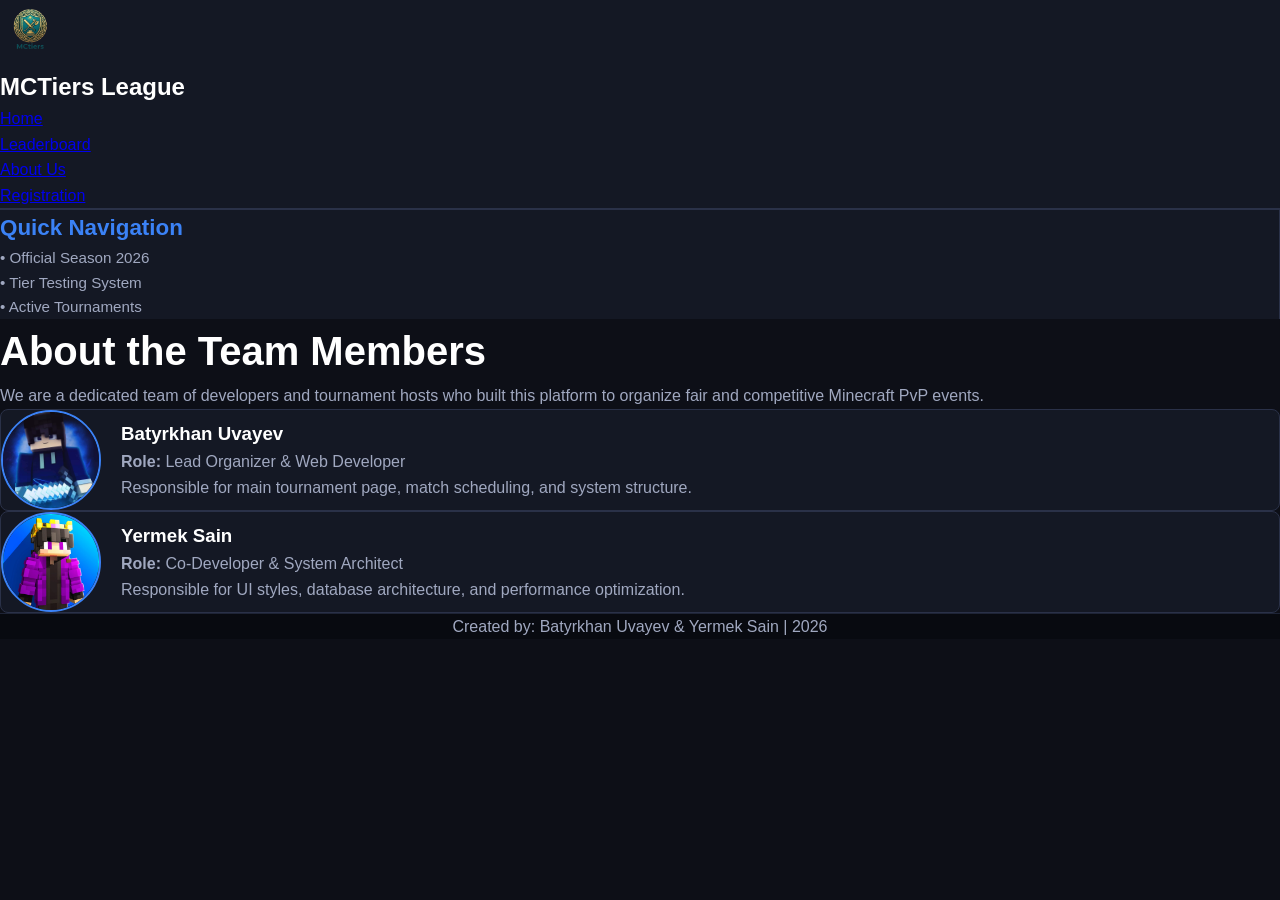
<file: About.html>
<!DOCTYPE html>
<html lang="en">
<head>
    <meta charset="UTF-8">
    <meta name="viewport" content="width=device-width, initial-scale=1.0">
    <title>About Us - Minecraft PvP Championship</title>
    <link rel="stylesheet" href="css/style.css">
</head>
<body>

<div class="page">
    <header>
        <div class="header-brand">
            <img src="images/logo.png" alt="MCTiers Logo" class="logo-img">
            <h2>MCTiers League</h2>
        </div>
        <nav>
            <ul>
                <li><a href="index.html">Home</a></li>
                <li><a href="leaderboard.html">Leaderboard</a></li>
                <li><a href="about.html" class="active">About Us</a></li>
                <li><a href="contact.html">Registration</a></li>
            </ul>
        </nav>
    </header>

    <aside>
        <h2>Quick Navigation</h2>
        <p>• Official Season 2026</p>
        <p>• Tier Testing System</p>
        <p>• Active Tournaments</p>
    </aside>

    <main>
        <h1>About the Team Members</h1>
        <p>We are a dedicated team of developers and tournament hosts who built this platform to organize fair and competitive Minecraft PvP events.</p>

        <div class="team-member">
            <img src="images/profile1.jpg" alt="Batyrkhan Uvayev" class="member-avatar">
            <div>
                <h3>Batyrkhan Uvayev</h3>
                <p><strong>Role:</strong> Lead Organizer & Web Developer</p>
                <p>Responsible for main tournament page, match scheduling, and system structure.</p>
            </div>
        </div>

        <div class="team-member">
            <img src="images/profile2.png" alt="Yermek Sain" class="member-avatar">
            <div>
                <h3>Yermek Sain</h3>
                <p><strong>Role:</strong> Co-Developer & System Architect</p>
                <p>Responsible for UI styles, database architecture, and performance optimization.</p>
            </div>
        </div>
    </main>

    <footer>
        <p>Created by: Batyrkhan Uvayev & Yermek Sain | 2026</p>
    </footer>
</div>

</body>
</html>
</file>
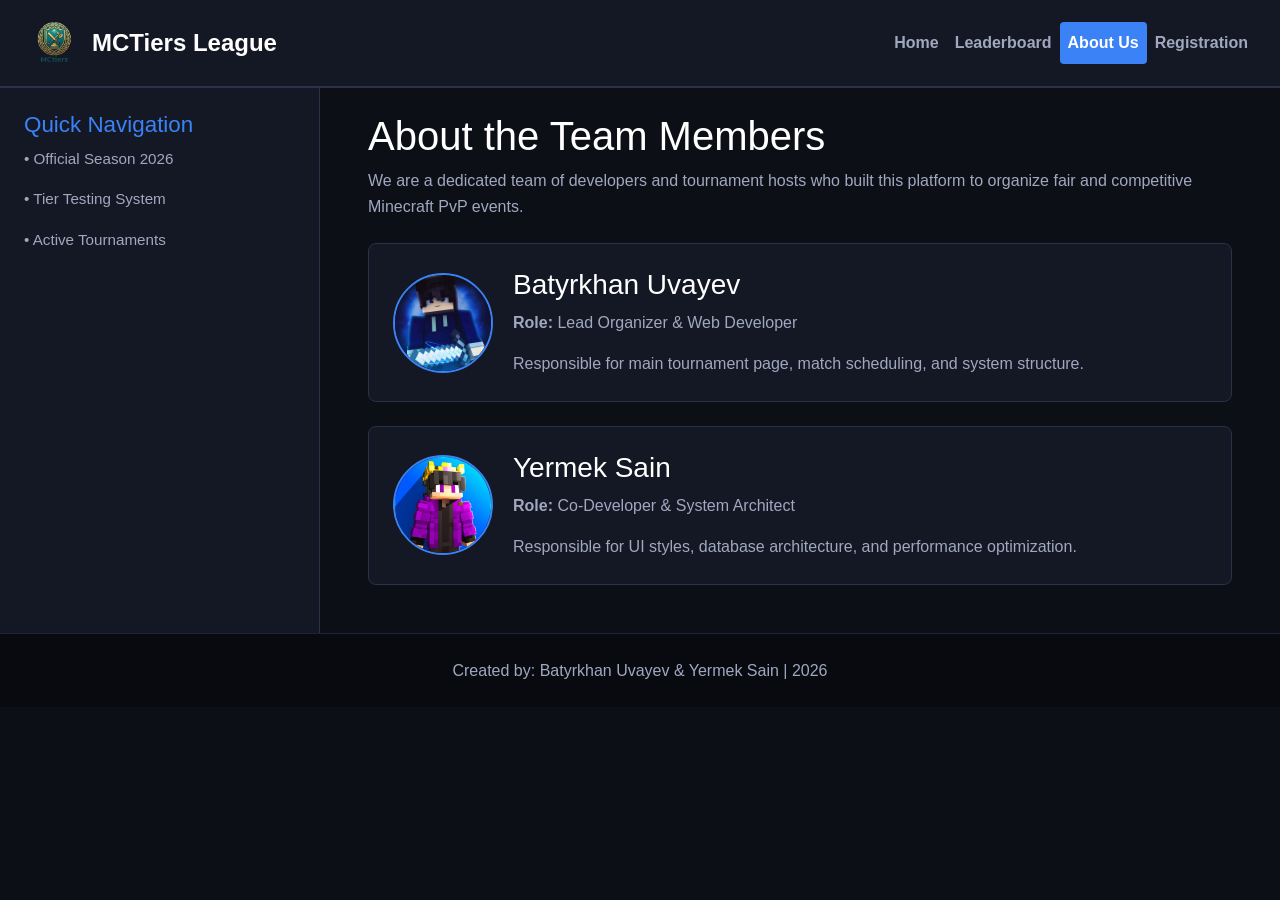
<file: about.html>
<!DOCTYPE html>
<html lang="en">
<head>
    <meta charset="UTF-8">
    <meta name="viewport" content="width=device-width, initial-scale=1.0">
    <title>About Us - Minecraft PvP Championship</title>
    <link href="https://cdn.jsdelivr.net/npm/bootstrap@5.3.3/dist/css/bootstrap.min.css" rel="stylesheet">
    <link rel="stylesheet" href="css/style.css">
</head>
<body>

<div class="page">

    <header>
        <nav class="navbar navbar-expand-lg navbar-dark">
            <div class="container-fluid px-sm-2 px-lg-4">

                <a class="navbar-brand d-flex align-items-center gap-2" href="index.html">
                    <img src="images/logo.png" alt="MCTiers League logo" class="logo-img">
                    <span>MCTiers League</span>
                </a>

                <button class="navbar-toggler" type="button" data-bs-toggle="collapse" data-bs-target="#mainNav"
                        aria-controls="mainNav" aria-expanded="false" aria-label="Toggle navigation">
                    <span class="navbar-toggler-icon"></span>
                </button>

                <div class="collapse navbar-collapse" id="mainNav">
                    <ul class="navbar-nav ms-auto">
                        <li class="nav-item"><a class="nav-link" href="index.html">Home</a></li>
                        <li class="nav-item"><a class="nav-link" href="leaderboard.html">Leaderboard</a></li>
                        <li class="nav-item"><a class="nav-link active" href="about.html" aria-current="page">About Us</a></li>
                        <li class="nav-item"><a class="nav-link" href="contact.html">Registration</a></li>
                    </ul>
                </div>

            </div>
        </nav>
    </header>

    <div class="container-fluid">
        <div class="row">

            <aside class="col-lg-3 px-sm-3 px-lg-4 py-4">
                <h2>Quick Navigation</h2>
                <p>• Official Season 2026</p>
                <p>• Tier Testing System</p>
                <p>• Active Tournaments</p>
            </aside>

            <main class="col-lg-9 py-4 px-sm-3 px-lg-5">

                <h1>About the Team Members</h1>
                <p class="mb-4">We are a dedicated team of developers and tournament hosts who built this platform to organize fair and competitive Minecraft PvP events.</p>

                <div class="team-member p-3 p-lg-4 mb-4">
                    <img src="images/profile1.jpg" alt="Batyrkhan Uvayev" class="member-avatar">
                    <div>
                        <h3>Batyrkhan Uvayev</h3>
                        <p><strong>Role:</strong> Lead Organizer & Web Developer</p>
                        <p class="mb-0">Responsible for main tournament page, match scheduling, and system structure.</p>
                    </div>
                </div>

                <div class="team-member p-3 p-lg-4 mb-4">
                    <img src="images/profile2.png" alt="Yermek Sain" class="member-avatar">
                    <div>
                        <h3>Yermek Sain</h3>
                        <p><strong>Role:</strong> Co-Developer & System Architect</p>
                        <p class="mb-0">Responsible for UI styles, database architecture, and performance optimization.</p>
                    </div>
                </div>

            </main>

        </div>
    </div>

    <footer class="py-4">
        <p class="mb-0">Created by: Batyrkhan Uvayev & Yermek Sain | 2026</p>
    </footer>

</div>

<script src="https://cdn.jsdelivr.net/npm/bootstrap@5.3.3/dist/js/bootstrap.bundle.min.js"></script>
</body>
</html>
</file>
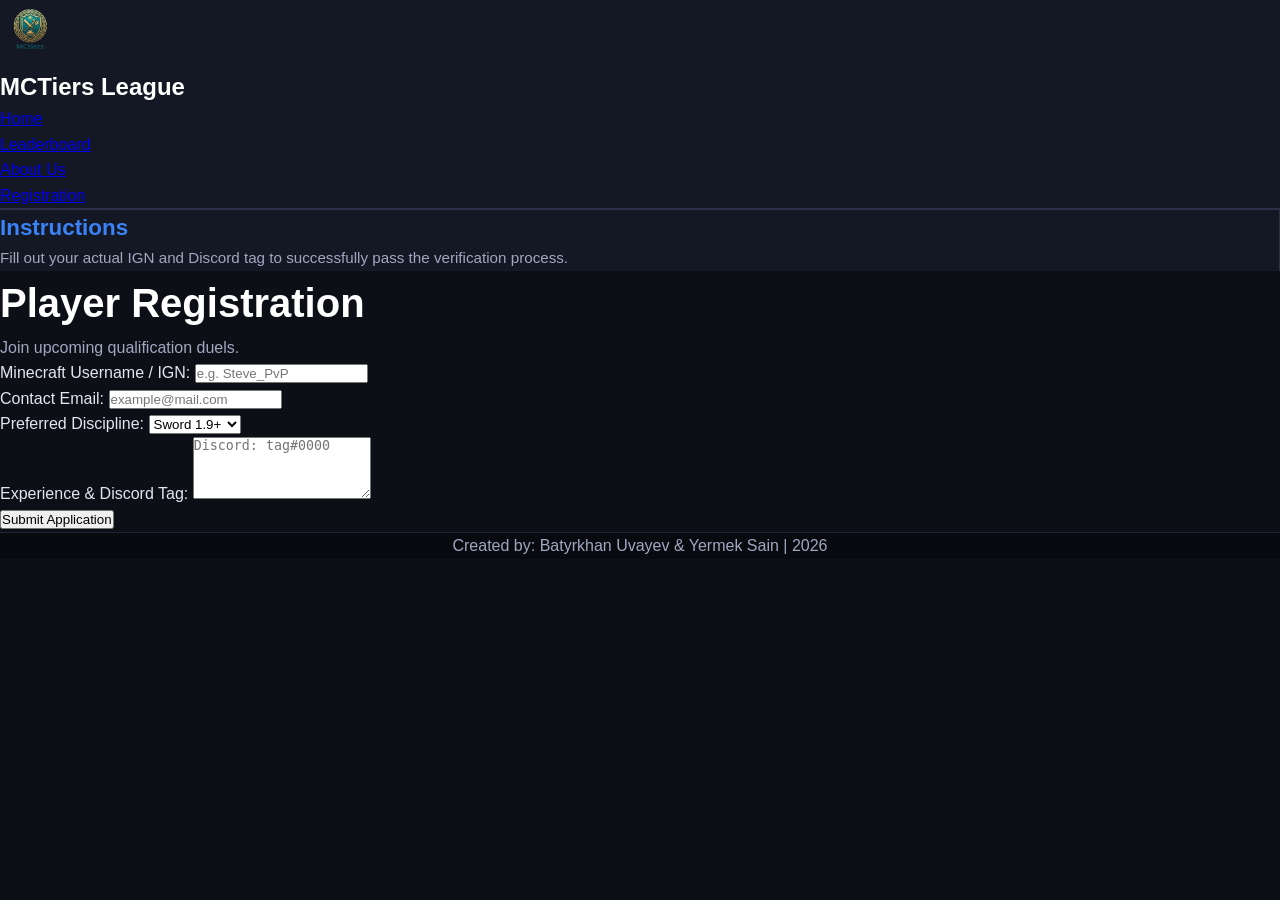
<file: Contact.html>
<!DOCTYPE html>
<html lang="en">
<head>
    <meta charset="UTF-8">
    <meta name="viewport" content="width=device-width, initial-scale=1.0">
    <title>Registration - Minecraft PvP Championship</title>
    <link rel="stylesheet" href="css/style.css">
</head>
<body>

<div class="page">
    <header>
        <div class="header-brand">
            <img src="images/logo.png" alt="MCTiers Logo" class="logo-img">
            <h2>MCTiers League</h2>
        </div>
        <nav>
            <ul>
                <li><a href="index.html">Home</a></li>
                <li><a href="leaderboard.html">Leaderboard</a></li>
                <li><a href="about.html">About Us</a></li>
                <li><a href="contact.html" class="active">Registration</a></li>
            </ul>
        </nav>
    </header>

    <aside>
        <h2>Instructions</h2>
        <p>Fill out your actual IGN and Discord tag to successfully pass the verification process.</p>
    </aside>

    <main>
        <h1>Player Registration</h1>
        <p>Join upcoming qualification duels.</p>

        <form>
            <div class="form-group">
                <label for="ign">Minecraft Username / IGN:</label>
                <input type="text" id="ign" placeholder="e.g. Steve_PvP">
            </div>

            <div class="form-group">
                <label for="email">Contact Email:</label>
                <input type="email" id="email" placeholder="example@mail.com">
            </div>

            <div class="form-group">
                <label for="discipline">Preferred Discipline:</label>
                <select id="discipline">
                    <option>Sword 1.9+</option>
                    <option>Axe PvP</option>
                    <option>Crystal PvP</option>
                    <option>Pot PvP</option>
                </select>
            </div>

            <div class="form-group">
                <label for="experience">Experience & Discord Tag:</label>
                <textarea id="experience" rows="4" placeholder="Discord: tag#0000"></textarea>
            </div>

            <button type="submit" class="card-btn">Submit Application</button>
        </form>
    </main>

    <footer>
        <p>Created by: Batyrkhan Uvayev & Yermek Sain | 2026</p>
    </footer>
</div>

</body>
</html>
</file>
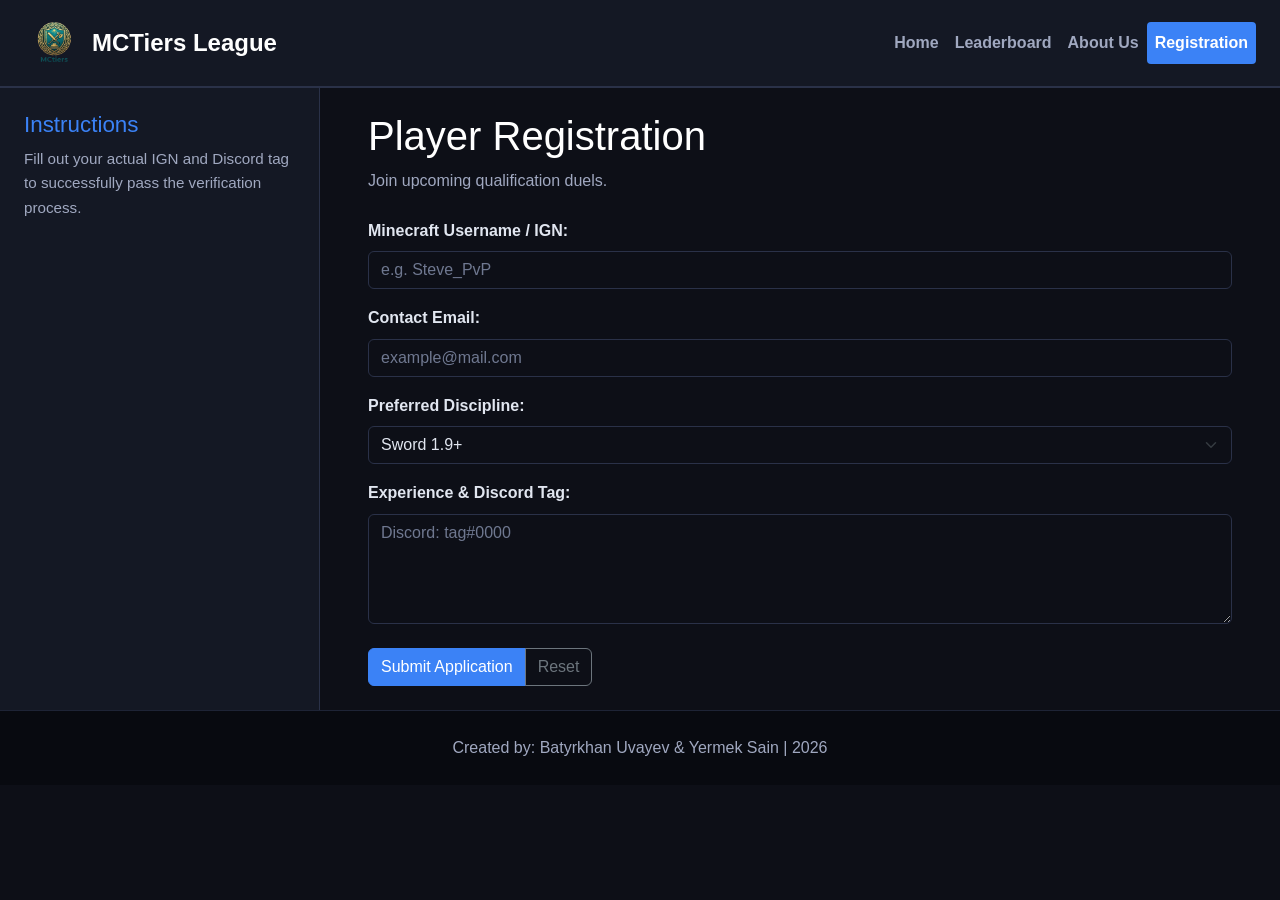
<file: contact.html>
<!DOCTYPE html>
<html lang="en">
<head>
    <meta charset="UTF-8">
    <meta name="viewport" content="width=device-width, initial-scale=1.0">
    <title>Registration - Minecraft PvP Championship</title>
    <link href="https://cdn.jsdelivr.net/npm/bootstrap@5.3.3/dist/css/bootstrap.min.css" rel="stylesheet">
    <link rel="stylesheet" href="css/style.css">
</head>
<body>

<div class="page">

    <header>
        <nav class="navbar navbar-expand-lg navbar-dark">
            <div class="container-fluid px-sm-2 px-lg-4">

                <a class="navbar-brand d-flex align-items-center gap-2" href="index.html">
                    <img src="images/logo.png" alt="MCTiers League logo" class="logo-img">
                    <span>MCTiers League</span>
                </a>

                <button class="navbar-toggler" type="button" data-bs-toggle="collapse" data-bs-target="#mainNav"
                        aria-controls="mainNav" aria-expanded="false" aria-label="Toggle navigation">
                    <span class="navbar-toggler-icon"></span>
                </button>

                <div class="collapse navbar-collapse" id="mainNav">
                    <ul class="navbar-nav ms-auto">
                        <li class="nav-item"><a class="nav-link" href="index.html">Home</a></li>
                        <li class="nav-item"><a class="nav-link" href="leaderboard.html">Leaderboard</a></li>
                        <li class="nav-item"><a class="nav-link" href="about.html">About Us</a></li>
                        <li class="nav-item"><a class="nav-link active" href="contact.html" aria-current="page">Registration</a></li>
                    </ul>
                </div>

            </div>
        </nav>
    </header>

    <div class="container-fluid">
        <div class="row">

            <aside class="col-lg-3 px-sm-3 px-lg-4 py-4">
                <h2>Instructions</h2>
                <p>Fill out your actual IGN and Discord tag to successfully pass the verification process.</p>
            </aside>

            <main class="col-lg-9 py-4 px-sm-3 px-lg-5">

                <h1>Player Registration</h1>
                <p class="mb-4">Join upcoming qualification duels.</p>

                <form>

                    <div class="mb-3">
                        <label for="ign" class="form-label">Minecraft Username / IGN:</label>
                        <input type="text" class="form-control" id="ign" placeholder="e.g. Steve_PvP" required>
                    </div>

                    <div class="mb-3">
                        <label for="email" class="form-label">Contact Email:</label>
                        <input type="email" class="form-control" id="email" placeholder="example@mail.com" required>
                    </div>

                    <div class="mb-3">
                        <label for="discipline" class="form-label">Preferred Discipline:</label>
                        <select id="discipline" class="form-select">
                            <option>Sword 1.9+</option>
                            <option>Axe PvP</option>
                            <option>Crystal PvP</option>
                            <option>Pot PvP</option>
                        </select>
                    </div>

                    <div class="mb-4">
                        <label for="experience" class="form-label">Experience & Discord Tag:</label>
                        <textarea id="experience" class="form-control" rows="4" placeholder="Discord: tag#0000" required></textarea>
                    </div>

                    <div class="btn-group" role="group" aria-label="Registration actions">
                        <button type="submit" class="btn btn-primary">Submit Application</button>
                        <button type="reset" class="btn btn-outline-secondary">Reset</button>
                    </div>

                </form>

            </main>

        </div>
    </div>

    <footer class="py-4">
        <p class="mb-0">Created by: Batyrkhan Uvayev & Yermek Sain | 2026</p>
    </footer>

</div>

<script src="https://cdn.jsdelivr.net/npm/bootstrap@5.3.3/dist/js/bootstrap.bundle.min.js"></script>
</body>
</html>
</file>
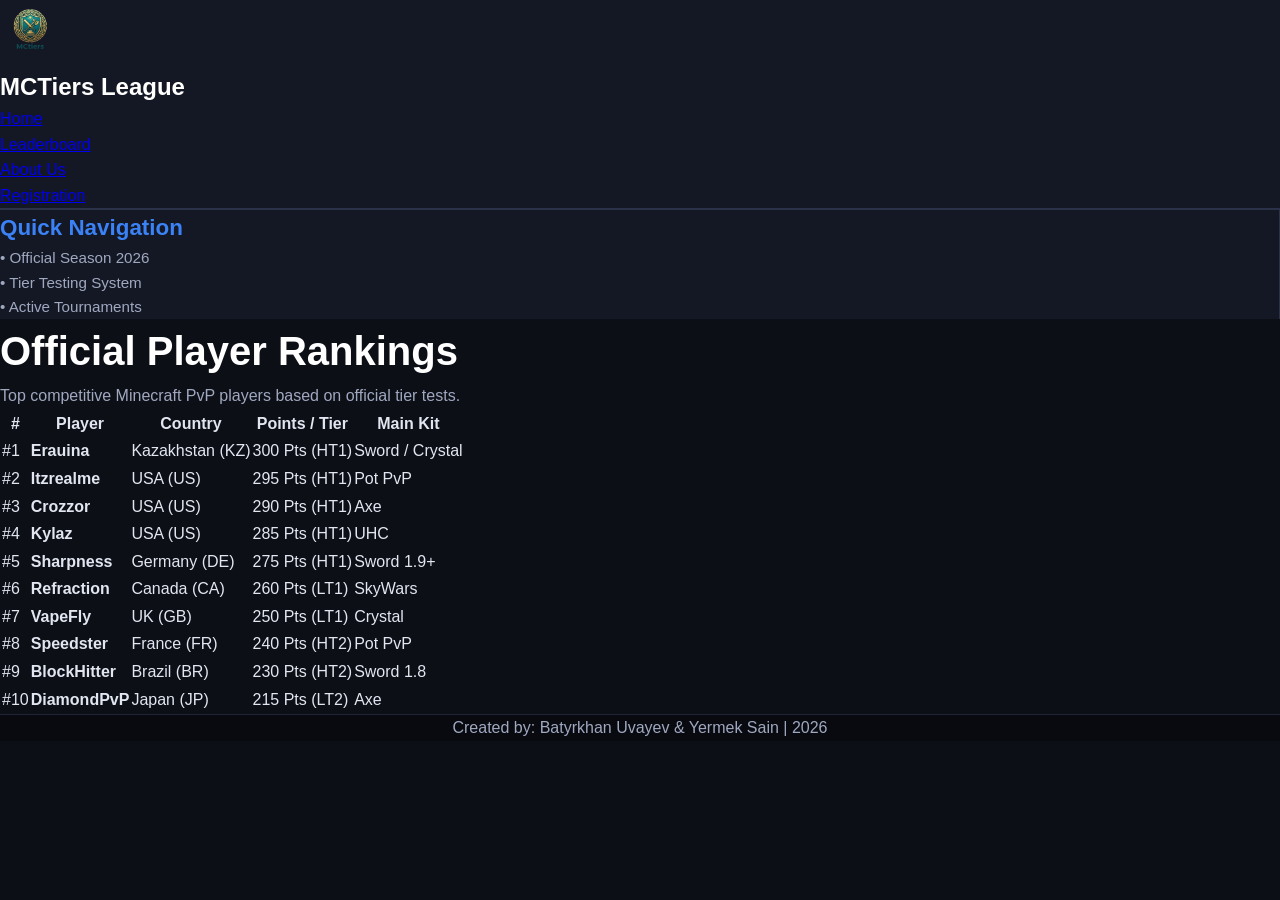
<file: Leaderboard.html>
<!DOCTYPE html>
<html lang="en">
<head>
    <meta charset="UTF-8">
    <meta name="viewport" content="width=device-width, initial-scale=1.0">
    <title>Leaderboard - Minecraft PvP Championship</title>
    <link rel="stylesheet" href="css/style.css">
</head>
<body>

<div class="page">
    <header>
        <div class="header-brand">
            <img src="images/logo.png" alt="MCTiers Logo" class="logo-img">
            <h2>MCTiers League</h2>
        </div>
        <nav>
            <ul>
                <li><a href="index.html">Home</a></li>
                <li><a href="leaderboard.html" class="active">Leaderboard</a></li>
                <li><a href="about.html">About Us</a></li>
                <li><a href="contact.html">Registration</a></li>
            </ul>
        </nav>
    </header>

    <aside>
        <h2>Quick Navigation</h2>
        <p>• Official Season 2026</p>
        <p>• Tier Testing System</p>
        <p>• Active Tournaments</p>
    </aside>

    <main>
        <h1>Official Player Rankings</h1>
        <p>Top competitive Minecraft PvP players based on official tier tests.</p>

        <table>
            <thead>
                <tr>
                    <th>#</th>
                    <th>Player</th>
                    <th>Country</th>
                    <th>Points / Tier</th>
                    <th>Main Kit</th>
                </tr>
            </thead>
            <tbody>
                <tr>
                    <td>#1</td>
                    <td><strong>Erauina</strong></td>
                    <td>Kazakhstan (KZ)</td>
                    <td>300 Pts (HT1)</td>
                    <td>Sword / Crystal</td>
                </tr>
                <tr>
                    <td>#2</td>
                    <td><strong>Itzrealme</strong></td>
                    <td>USA (US)</td>
                    <td>295 Pts (HT1)</td>
                    <td>Pot PvP</td>
                </tr>
                <tr>
                    <td>#3</td>
                    <td><strong>Crozzor</strong></td>
                    <td>USA (US)</td>
                    <td>290 Pts (HT1)</td>
                    <td>Axe</td>
                </tr>
                <tr>
                    <td>#4</td>
                    <td><strong>Kylaz</strong></td>
                    <td>USA (US)</td>
                    <td>285 Pts (HT1)</td>
                    <td>UHC</td>
                </tr>
                <tr>
                    <td>#5</td>
                    <td><strong>Sharpness</strong></td>
                    <td>Germany (DE)</td>
                    <td>275 Pts (HT1)</td>
                    <td>Sword 1.9+</td>
                </tr>
                <tr>
                    <td>#6</td>
                    <td><strong>Refraction</strong></td>
                    <td>Canada (CA)</td>
                    <td>260 Pts (LT1)</td>
                    <td>SkyWars</td>
                </tr>
                <tr>
                    <td>#7</td>
                    <td><strong>VapeFly</strong></td>
                    <td>UK (GB)</td>
                    <td>250 Pts (LT1)</td>
                    <td>Crystal</td>
                </tr>
                <tr>
                    <td>#8</td>
                    <td><strong>Speedster</strong></td>
                    <td>France (FR)</td>
                    <td>240 Pts (HT2)</td>
                    <td>Pot PvP</td>
                </tr>
                <tr>
                    <td>#9</td>
                    <td><strong>BlockHitter</strong></td>
                    <td>Brazil (BR)</td>
                    <td>230 Pts (HT2)</td>
                    <td>Sword 1.8</td>
                </tr>
                <tr>
                    <td>#10</td>
                    <td><strong>DiamondPvP</strong></td>
                    <td>Japan (JP)</td>
                    <td>215 Pts (LT2)</td>
                    <td>Axe</td>
                </tr>
            </tbody>
        </table>
    </main>

    <footer>
        <p>Created by: Batyrkhan Uvayev & Yermek Sain | 2026</p>
    </footer>
</div>

</body>
</html>
</file>
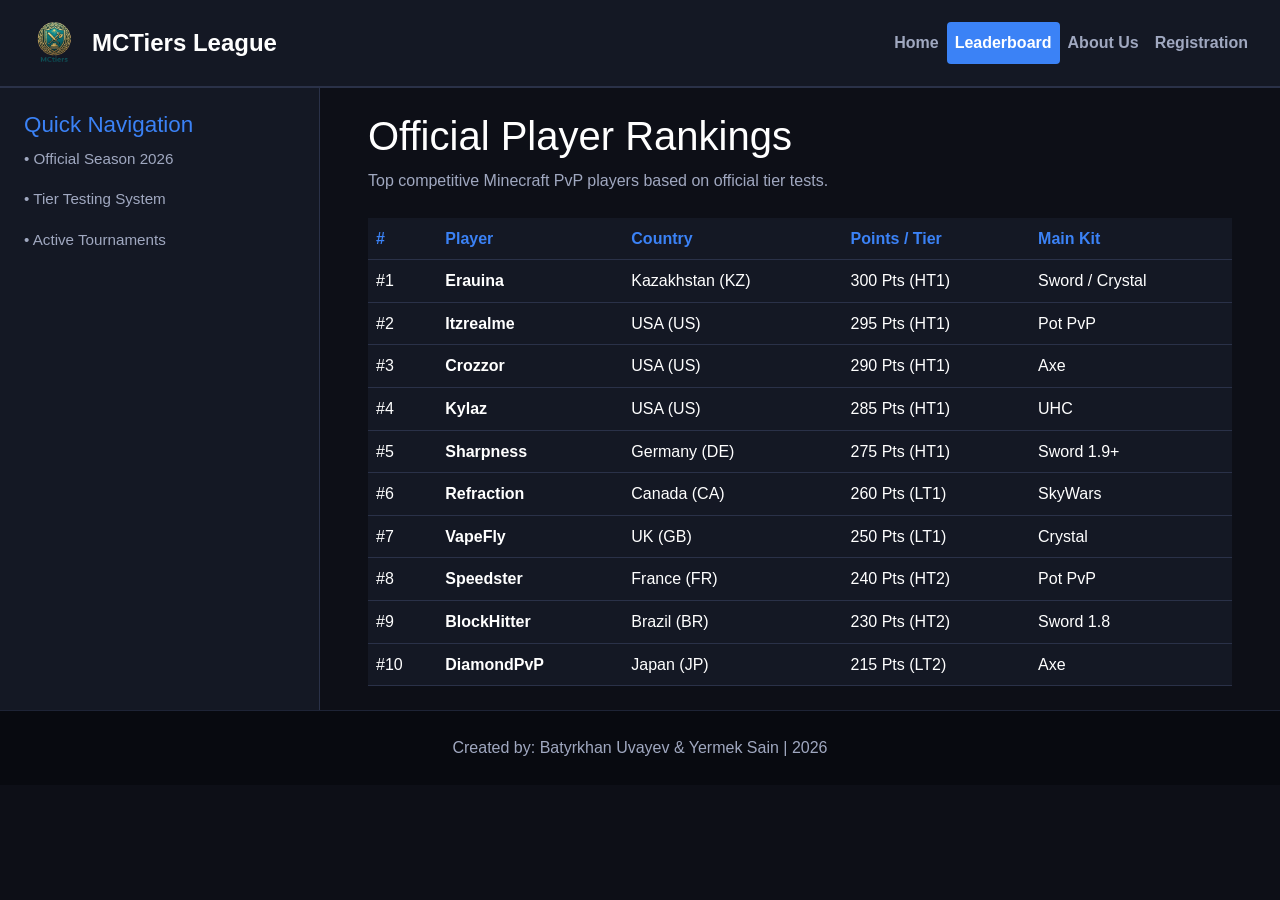
<file: leaderboard.html>
<!DOCTYPE html>
<html lang="en">
<head>
    <meta charset="UTF-8">
    <meta name="viewport" content="width=device-width, initial-scale=1.0">
    <title>Leaderboard - Minecraft PvP Championship</title>
    <link href="https://cdn.jsdelivr.net/npm/bootstrap@5.3.3/dist/css/bootstrap.min.css" rel="stylesheet">
    <link rel="stylesheet" href="css/style.css">
</head>
<body>

<div class="page">

    <header>
        <nav class="navbar navbar-expand-lg navbar-dark">
            <div class="container-fluid px-sm-2 px-lg-4">

                <a class="navbar-brand d-flex align-items-center gap-2" href="index.html">
                    <img src="images/logo.png" alt="MCTiers League logo" class="logo-img">
                    <span>MCTiers League</span>
                </a>

                <button class="navbar-toggler" type="button" data-bs-toggle="collapse" data-bs-target="#mainNav"
                        aria-controls="mainNav" aria-expanded="false" aria-label="Toggle navigation">
                    <span class="navbar-toggler-icon"></span>
                </button>

                <div class="collapse navbar-collapse" id="mainNav">
                    <ul class="navbar-nav ms-auto">
                        <li class="nav-item"><a class="nav-link" href="index.html">Home</a></li>
                        <li class="nav-item"><a class="nav-link active" href="leaderboard.html" aria-current="page">Leaderboard</a></li>
                        <li class="nav-item"><a class="nav-link" href="about.html">About Us</a></li>
                        <li class="nav-item"><a class="nav-link" href="contact.html">Registration</a></li>
                    </ul>
                </div>

            </div>
        </nav>
    </header>

    <div class="container-fluid">
        <div class="row">

            <aside class="col-lg-3 px-sm-3 px-lg-4 py-4">
                <h2>Quick Navigation</h2>
                <p>• Official Season 2026</p>
                <p>• Tier Testing System</p>
                <p>• Active Tournaments</p>
            </aside>

            <main class="col-lg-9 py-4 px-sm-3 px-lg-5">

                <h1>Official Player Rankings</h1>
                <p class="mb-4">Top competitive Minecraft PvP players based on official tier tests.</p>

                <div class="table-responsive">
                    <table class="table table-dark table-hover align-middle">
                        <thead>
                            <tr>
                                <th>#</th>
                                <th>Player</th>
                                <th>Country</th>
                                <th>Points / Tier</th>
                                <th>Main Kit</th>
                            </tr>
                        </thead>
                        <tbody>
                            <tr>
                                <td>#1</td>
                                <td><strong>Erauina</strong></td>
                                <td>Kazakhstan (KZ)</td>
                                <td>300 Pts (HT1)</td>
                                <td>Sword / Crystal</td>
                            </tr>
                            <tr>
                                <td>#2</td>
                                <td><strong>Itzrealme</strong></td>
                                <td>USA (US)</td>
                                <td>295 Pts (HT1)</td>
                                <td>Pot PvP</td>
                            </tr>
                            <tr>
                                <td>#3</td>
                                <td><strong>Crozzor</strong></td>
                                <td>USA (US)</td>
                                <td>290 Pts (HT1)</td>
                                <td>Axe</td>
                            </tr>
                            <tr>
                                <td>#4</td>
                                <td><strong>Kylaz</strong></td>
                                <td>USA (US)</td>
                                <td>285 Pts (HT1)</td>
                                <td>UHC</td>
                            </tr>
                            <tr>
                                <td>#5</td>
                                <td><strong>Sharpness</strong></td>
                                <td>Germany (DE)</td>
                                <td>275 Pts (HT1)</td>
                                <td>Sword 1.9+</td>
                            </tr>
                            <tr>
                                <td>#6</td>
                                <td><strong>Refraction</strong></td>
                                <td>Canada (CA)</td>
                                <td>260 Pts (LT1)</td>
                                <td>SkyWars</td>
                            </tr>
                            <tr>
                                <td>#7</td>
                                <td><strong>VapeFly</strong></td>
                                <td>UK (GB)</td>
                                <td>250 Pts (LT1)</td>
                                <td>Crystal</td>
                            </tr>
                            <tr>
                                <td>#8</td>
                                <td><strong>Speedster</strong></td>
                                <td>France (FR)</td>
                                <td>240 Pts (HT2)</td>
                                <td>Pot PvP</td>
                            </tr>
                            <tr>
                                <td>#9</td>
                                <td><strong>BlockHitter</strong></td>
                                <td>Brazil (BR)</td>
                                <td>230 Pts (HT2)</td>
                                <td>Sword 1.8</td>
                            </tr>
                            <tr>
                                <td>#10</td>
                                <td><strong>DiamondPvP</strong></td>
                                <td>Japan (JP)</td>
                                <td>215 Pts (LT2)</td>
                                <td>Axe</td>
                            </tr>
                        </tbody>
                    </table>
                </div>

            </main>

        </div>
    </div>

    <footer class="py-4">
        <p class="mb-0">Created by: Batyrkhan Uvayev & Yermek Sain | 2026</p>
    </footer>

</div>

<script src="https://cdn.jsdelivr.net/npm/bootstrap@5.3.3/dist/js/bootstrap.bundle.min.js"></script>
</body>
</html>
</file>
<file: css/style.css>
* {
    margin: 0;
    padding: 0;
    box-sizing: border-box;
}

body {
    background-color: #0d0f17;
    color: #e1e6f0;
    font-family: 'Segoe UI', Tahoma, Geneva, Verdana, sans-serif;
    line-height: 1.6;
}

.page {
    min-height: 100vh;
    display: flex;
    flex-direction: column;
}

header {
    background-color: #141824;
    border-bottom: 2px solid #2a3148;
}

.navbar-brand {
    color: #ffffff !important;
    font-size: 1.5rem;
    font-weight: 700;
}

.logo-img {
    width: 60px;
    height: 60px;
    border-radius: 6px;
    object-fit: cover;
}

.navbar-nav .nav-link {
    color: #a0a8c0;
    font-weight: 600;
}

.navbar-nav .nav-link:hover {
    color: #ffffff;
}

.navbar-nav .nav-link.active {
    background-color: #3b82f6;
    color: #ffffff;
    border-radius: 4px;
}

aside {
    background-color: #141824;
    border-right: 1px solid #2a3148;
}

aside h2 {
    color: #3b82f6;
    font-size: 1.4rem;
}

aside p {
    color: #a0a8c0;
    font-size: 0.95rem;
}

main {
    min-width: 0;
}

h1, h2, h3 {
    color: #ffffff;
}

h1 {
    font-size: 2.5rem;
}

p {
    color: #a0a8c0;
}

.hero-banner,
.rules-section {
    background-color: #141824;
    border: 1px solid #2a3148;
    border-radius: 8px;
}

.subtitle {
    color: #3b82f6;
    font-size: 1.2rem;
}

.match-card {
    background-color: #141824;
    border: 1px solid #2a3148;
    border-radius: 8px;
    overflow: hidden;
    transition: transform 0.3s ease, box-shadow 0.3s ease;
}

.match-card:hover {
    transform: translateY(-8px);
    box-shadow: 0 10px 20px rgba(59, 130, 246, 0.2);
}

.match-card img {
    height: 180px;
    background-color: #141824;
    object-fit: cover;
}

.match-card img.pixel-icon {
    object-fit: contain;
    padding: 15px;
}

.card-title {
    color: #ffffff;
}

.card-text {
    color: #a0a8c0;
}

.btn-primary {
    background-color: #3b82f6;
    border-color: #3b82f6;
}

.btn-primary:hover {
    background-color: #2563ed;
    border-color: #2563ed;
}

.gallery-section {
    margin-bottom: 40px;
}

.carousel {
    border: 1px solid #2a3148;
    border-radius: 8px;
    overflow: hidden;
}

.carousel-img {
    height: 450px;
    object-fit: contain;
    background-color: #141824;
    image-rendering: pixelated;
}

.carousel-caption {
    background-color: rgba(20, 24, 36, 0.85);
    border-radius: 6px;
}

.team-member {
    display: flex;
    align-items: center;
    gap: 20px;
    background-color: #141824;
    border: 1px solid #2a3148;
    border-radius: 8px;
}

.member-avatar {
    width: 100px;
    height: 100px;
    border-radius: 50%;
    object-fit: cover;
    border: 2px solid #3b82f6;
    flex-shrink: 0;
}

.form-label {
    color: #e1e6f0;
    font-weight: 600;
}

.form-control,
.form-select {
    background-color: #0d0f17;
    border: 1px solid #2a3148;
    color: #e1e6f0;
}

.form-control:focus,
.form-select:focus {
    background-color: #0d0f17;
    color: #e1e6f0;
    border-color: #3b82f6;
    box-shadow: 0 0 0 0.2rem rgba(59, 130, 246, 0.25);
}

.form-control::placeholder {
    color: #6f7890;
}

.table {
    margin-bottom: 0;
}

.table-dark {
    --bs-table-bg: #141824;
    --bs-table-border-color: #2a3148;
}

.table thead th {
    color: #3b82f6;
}

footer {
    background-color: #080a10;
    border-top: 1px solid #1e2436;
    text-align: center;
}

footer p {
    color: #a0a8c0;
}

@media (max-width: 991px) {
    h1 {
        font-size: 2rem;
    }

    h2 {
        font-size: 1.5rem;
    }

    .navbar-nav {
        margin-top: 15px;
    }

    .navbar-nav .nav-link {
        padding: 8px 12px;
    }

    aside {
        border-right: none;
        border-bottom: 1px solid #2a3148;
    }

    .carousel-img {
        height: 350px;
    }
}

@media (max-width: 767px) {
    h1 {
        font-size: 1.7rem;
    }

    h2 {
        font-size: 1.3rem;
    }

    h3 {
        font-size: 1.1rem;
    }

    p,
    li {
        font-size: 0.9rem;
    }

    .logo-img {
        width: 50px;
        height: 50px;
    }

    .carousel-img {
        height: 250px;
    }

    .team-member {
        flex-direction: column;
        text-align: center;
    }

    .member-avatar {
        width: 85px;
        height: 85px;
    }
}

@media (max-width: 575px) {
    h1 {
        font-size: 1.5rem;
    }

    .carousel-img {
        height: 200px;
    }

    .carousel-caption {
        padding: 5px;
    }

    .carousel-caption h3 {
        font-size: 0.9rem;
    }
}
</file>
